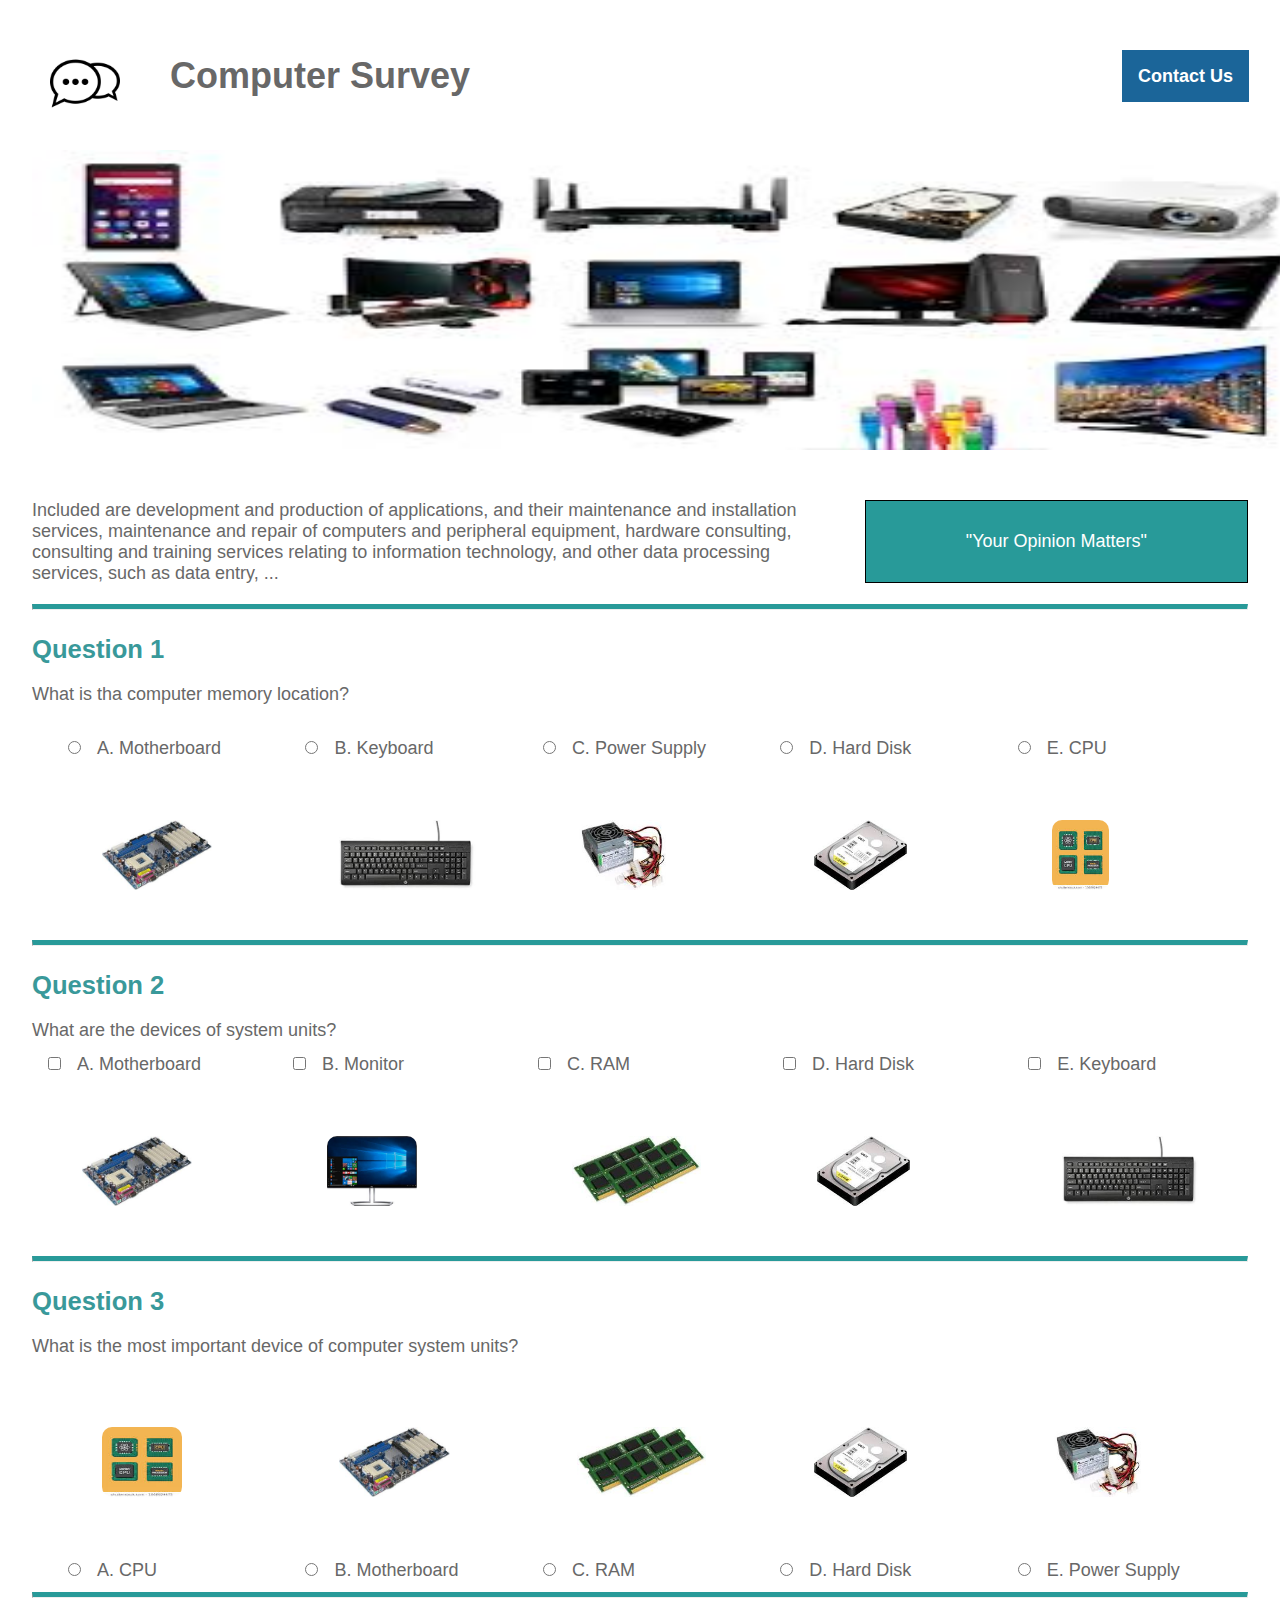
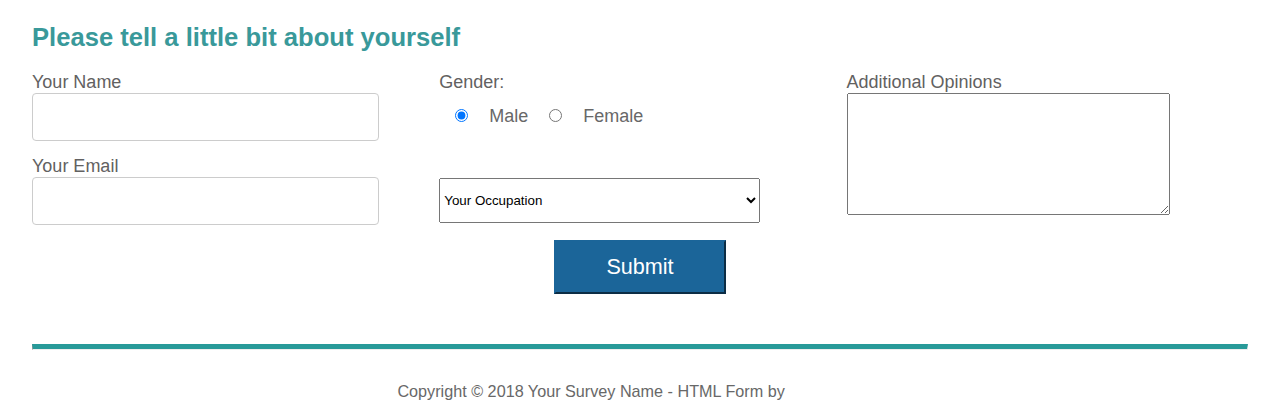
<file: winlwinlwintun/index.html>
<!DOCTYPE html>
<html>
<head>
	<title>Computer Survey</title>
	<link rel="stylesheet" type="text/css" href="css/style.css">
</head>
<body>
<header>
	<a href="index.html"><img src="images/1.png"></a>
	<h1 class="title">Computer Survey</h1>
	<nav>
		<ul>
			<li><a href="#" class="btn btn-primary">Contact Us</a></li>
		</ul>
	</nav>
</header> 
<div class="container">
	<div class="clear">
		<img src="images/2.jpeg" class="main-img">

	</div>
	<div class="sub-container">
		<p class="main-p">Included are development and production of applications, and their maintenance and installation services, maintenance and repair of computers and peripheral equipment, hardware consulting, consulting and training services relating to information technology, and other data processing services, such as data entry, ...</p>
		<div class="border">
			"Your Opinion Matters"
		</div>
		<hr class="clear">
		<form method="" action="">
			<section>
				<h2>Question 1</h2>
				<p>What is tha computer memory location?</p>
				<div class="radcheck">
					<article class="checklist">
						<input type="radio" name="q1" id="motherboard" value="Motherboard" class="checkradio"><span>A. Motherboard</span> 
						<label for="motherboard"><img src="images/7.jpeg"></label>
					</article>
					<article class="checklist">
						<input type="radio" name="q1" id="keyboard" value="Keyboard" class="checkradio"><span>B. Keyboard</span> 
						<label for="keyboard"><img src="images/8.jpeg"></label>
					</article>
					<article class="checklist">
						<input type="radio" name="q1" id="powersupply" value="Power Supply" class="checkradio"><span>C. Power Supply</span> 
						<label for="powersupply"><img src="images/6.jpeg"></label>
					</article>
					<article class="checklist">
						<input type="radio" name="q1" id="harddisk" value="Hard Disk" class="checkradio"><span>D. Hard Disk</span> 
						<label for="harddisk"><img src="images/3.jpeg"></label>
					</article>
					<article class="checklist last">
						<input type="radio" name="q1" id="cpu" value="CPU" class="checkradio"><span>E. CPU</span> 
						<label for="cpu"><img src="images/5.jpeg"></label>
					</article>
				</div>
			</section>
			<hr class="clear">
			<section>
				<h2>Question 2</h2>
				<p>What are the devices of system units?</p>
				<div class="checkb">
					<article class="checklist">
						<input type="checkbox" name="ch1" id="motherboardc" value="Motherboard" class="checkradio"><span>A. Motherboard</span> 
						<label for="motherboardc"><img src="images/7.jpeg"></label>
					</article>
					<article class="checklist">
						<input type="checkbox" name="ch2" id="monitor" value="Monitor" class="checkradio"><span>B. Monitor</span> 
						<label for="monitor"><img src="images/9.jpeg"></label>
					</article>
					<article class="checklist">
						<input type="checkbox" name="ch3" id="ram" value="RAM" class="checkradio"><span>C. RAM</span> 
						<label for="ram"><img src="images/4.jpeg"></label>
					</article>
					<article class="checklist">
						<input type="checkbox" name="ch4" id="harddiskc" value="Hard Disk" class="checkradio"><span>D. Hard Disk</span> 
						<label for="harddiskc"><img src="images/3.jpeg"></label>
					</article>
					<article class="checklist last">
						<input type="checkbox" name="ch5" id="keyboardc" value="Keyboard" class="checkradio"><span>E. Keyboard</span> 
						<label for="keyboardc"><img src="images/8.jpeg"></label>
					</article>
				</div>
			</section>
			<hr class="clear">
			<section>
				<h2>Question 3</h2>
				<p>What is the most important device of computer system units?</p>
				<div class="radcheck">
					<article class="checklist">
						<label for="cpur"><img src="images/5.jpeg" width="80px"></label>
						<input type="radio" name="q2" id="cpur" value="CPU" class="checkradio"><span>A. CPU</span> 	
					</article>
					<article class="checklist">
						<label for="motherboardr"><img src="images/7.jpeg"></label>
						<input type="radio" name="q2" value="Motherboardr" class="checkradio"><span>B. Motherboard</span> 
					</article>
					<article class="checklist">
						<label for="ramr"><img src="images/4.jpeg"></label>
						<input type="radio" name="q2" id="ramr" value="RAM" class="checkradio"><span>C. RAM</span> 		
					</article>
					<article class="checklist">
						<label for="harddiskr"><img src="images/3.jpeg"></label>
						<input type="radio" name="q2" id="harddiskr" value="Hard Disk" class="checkradio"><span>D. Hard Disk</span> 
					</article>
					<article class="checklist last">
						<label for="powersupplyr"><img src="images/6.jpeg"></label>
						<input type="radio" name="q2" id="powersupplyr" value="Power Supply" class="checkradio"><span>E. Power Supply</span> 
					</article>
				</div>
			</section>
			<hr class="clear">
			<section>
				<h2>Please tell a little bit about yourself</h2>
				<article>
					<div class="form-group">
						<label for="name">Your Name</label>
						<input type="text" name="name" id="name" class="form-control">
					</div>
					<div class="form-group">
						<label for="email">Your Email</label>
						<input type="email" name="email" id="email" class="form-control">
					</div>			
				</article>
				<article>
					<div class="form-group">
						<label>Gender:</label>
						<input type="radio" name="gender" id="gm" class="checkradio" value="Male" checked>
						<span>Male</span>
						<input type="radio" name="gender" id="gf" class="checkradio" value="Female">
						<span>Female</span>
					</div>
					<div class="dropdown">
	                    <select class="input-field" name="occupation" id="occupation">
	                        <option value="select">Your Occupation</option>
	                        <option value="CE">Chief Executive</option>
	                        <option value="SA">Software Architect</option>
	                        <option value="PM">Project Manager</option>
	                        <option value="WD">Web Developer</option>
	                    </select>
	                </div>
				</article>
				<article class="last">
					<div class="form-group">
						<label for="message">Additional Opinions</label>
						<textarea class="textbox" name="message" id="message" cols="30" rows="3"></textarea>
					</div>
				</article>
			</section>
			<section>
				<div class="clear submit-container text-center">
					<input type="submit" name="submit" value="submit" class="btn btn-primary btn-submit">
				</div>
			</section>	
		</form>
	</div>
	<hr class="clear">
</div>
<footer>
	<p>Copyright &copy; 2018 Your Survey Name - HTML Form by <a href="http://templatemo.com">TemplateMo</a></p>
</footer>
</body>
</html>
</file>
<file: winlwinlwintun/css/style.css>
*{
	margin: 0;
	padding: 0;
}
body {
  	color: #686868;
  	font-family: "Open Sans", Arial, Helvetica, sans-serif;
  	font-size: 18px;
  	overflow-x: hidden;
}
a{
	color: #fff;
	text-decoration: none;
	font-weight: bold;
}
header{
	background-color: #fff;
	width: 100%;
	height: 100px;
	position: absolute;
}
img{
	height: 70px;
	margin: 50px;
	border-radius: 10px;
	float: left;
}
nav ul{
	float: right;
	padding: 55px 20px 0 10px;
	list-style: none;
}
ul li{
	border:1px solid #fff;
	padding: 10px;
	display: inline-block;
}
.title{
	padding-top: 55px;
	float: left;
}
.main-img{
	margin: 0;
	padding: 0;
	width: 100%;
	height: 300px;
	position: absolute;
}
hr {
  	border-top: 5px solid #289a99;
  	margin-top: 0;
  	margin-bottom: 0;
}
.container{
	padding: 150px 16px 16px 16px;
	margin: 0 16px 16px 16px;
}
.sub-container{
	padding-top: 350px;
}
.main-p{
	display: inline;
	width: 65%;
	float: left;
	padding-bottom: 20px;
}
div.border{
	color: #fff;
	display: inline;float: right;
	padding: 30px 100px 30px 100px;
	background-color: #289a99;
	border:1px solid black;
	text-align: center;
}
.radcheck{
	padding: 20px;
}
h2{
  	font-size: 1.6rem;
  	font-weight: 600;
  	color: #39999a;
  	margin-top: 25px;
  	margin-bottom: 20px;
}
section{
	margin-bottom: 20px;
}
.checkradio{
	display: inline;
	margin: 16px;
	padding: 16px;
}
article.checklist{
	margin-right: 14px;
	width: 19%;
	float: left;
}
article{
	margin-right: 6px;
	width: 33%;
	float: left;
}
article.last{
	margin-right: 0;
}
.form-group {
  	margin-bottom: 15px;
}
label {
	display: block;
  	color: #626161;
  	font-size: 18px;
}
.form-control {
  	display: block;
  	width: 80%;
  	height: 34px;
  	padding: 6px 12px;
  	font-size: 14px;
  	line-height: 1.42857143;
  	color: #555;
  	background-color: #fff;
  	background-image: none;
  	border: 1px solid #ccc;
  	border-radius: 4px;
}
.dropdown {
  	margin-top: 40px;
  	height: 45px;
}
.input-field{
	width: 80%;
	height: 45px;
}
.textbox{
	width: 80%;
	height: 120px;
}
.text-center{
	text-align: center;
}
.submit-container {
  	margin-bottom: 50px;
}
.btn {
  	font-size: 1em;
  	height: auto;
  	text-transform: capitalize;
  	font-size: 1em;
}
.btn-primary {
  	background-color: #1b6599;
  	border-color: #1b6599;
	color: #fff;
  	padding: 16px;
}
.btn-submit {
  	font-size: 1.2em;
  	padding: 12px 50px;
}
hr.clear,div.clear{
	clear: both;
}
footer p{
	font-size: 0.9em;
	text-align: center;
}
</file>
